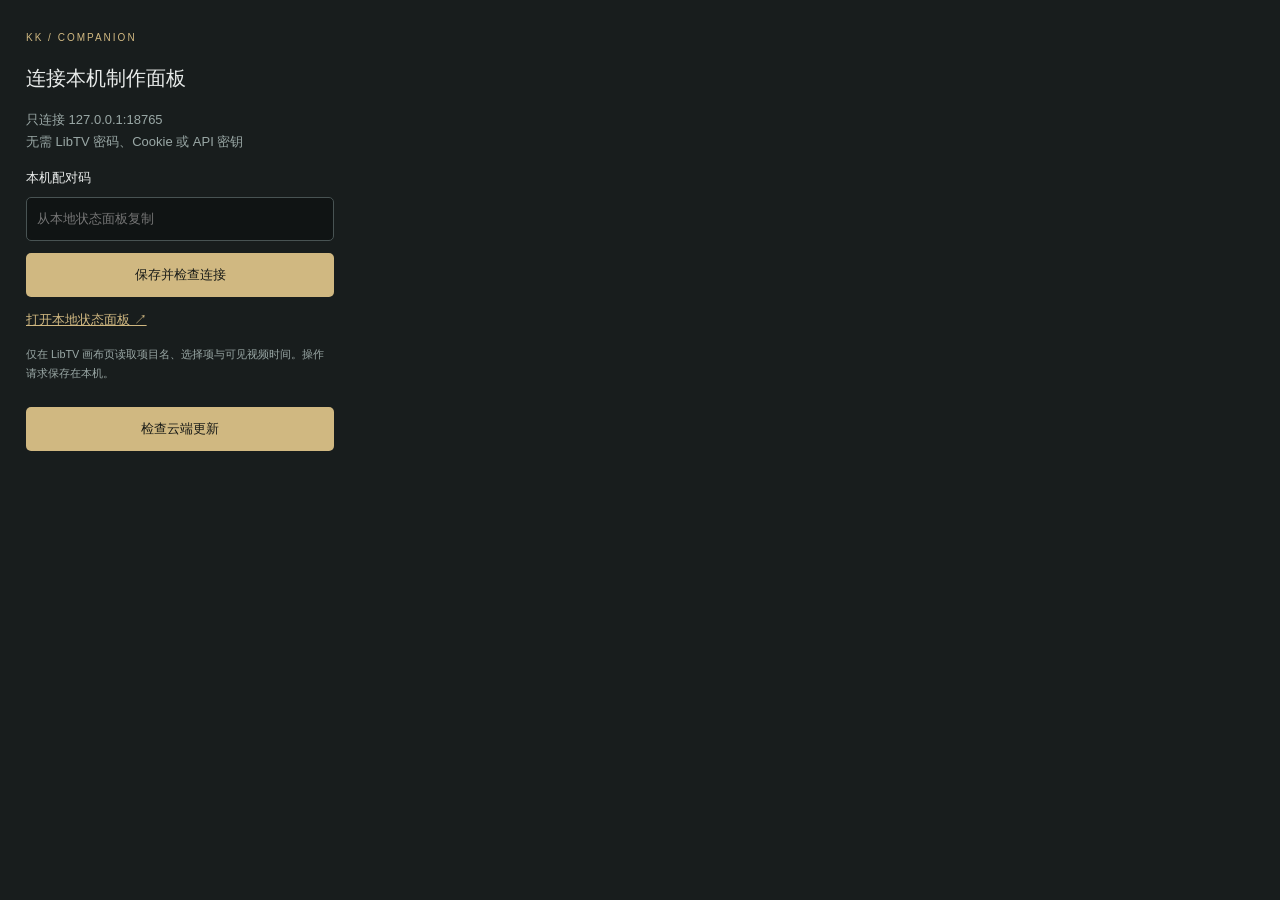
<file: skills/kk-manju/assets/companion/extension/options.html>
<!doctype html><html lang="zh-CN"><head><meta charset="utf-8"><meta name="viewport" content="width=device-width,initial-scale=1"><title>KK 漫剧 · 连接设置</title><link rel="stylesheet" href="options.css"></head><body><span class="tag">KK / COMPANION</span><h1>连接本机制作面板</h1><p>只连接 127.0.0.1:18765<br>无需 LibTV 密码、Cookie 或 API 密钥</p><label for="token">本机配对码</label><input id="token" type="password" autocomplete="off" placeholder="从本地状态面板复制"><button id="save">保存并检查连接</button><div id="result" role="status"></div><a href="http://127.0.0.1:18765/" target="_blank" rel="noreferrer">打开本地状态面板 ↗</a><small>仅在 LibTV 画布页读取项目名、选择项与可见视频时间。操作请求保存在本机。</small><p id="update-state" role="status"></p><p id="update-detail"></p><button id="check-update">检查云端更新</button><script src="options.js"></script></body></html>
</file>
<file: skills/kk-manju/assets/companion/extension/options.css>
*{box-sizing:border-box}body{width:360px;min-height:360px;margin:0;padding:26px;font:13px/1.7 -apple-system,'PingFang SC',sans-serif;background:#181d1d;color:#e8ebea}.tag{font-size:10px;color:#d0b881;letter-spacing:2px}h1{font-size:20px;font-weight:500}p,small{color:#9aa8a6}label,small{display:block;margin:14px 0 8px}input{width:100%;padding:10px;border:1px solid #485353;border-radius:5px;background:#101414;color:white;font:inherit}button{width:100%;padding:11px;border:0;border-radius:5px;background:#d0b881;color:#191b17;margin-top:12px;font:inherit;cursor:pointer}a{color:#d0b881;display:block;margin-top:12px}#result{margin-top:12px;overflow-wrap:anywhere}button:focus-visible,input:focus-visible,a:focus-visible{outline:2px solid #b0d2e5;outline-offset:3px}
</file>
